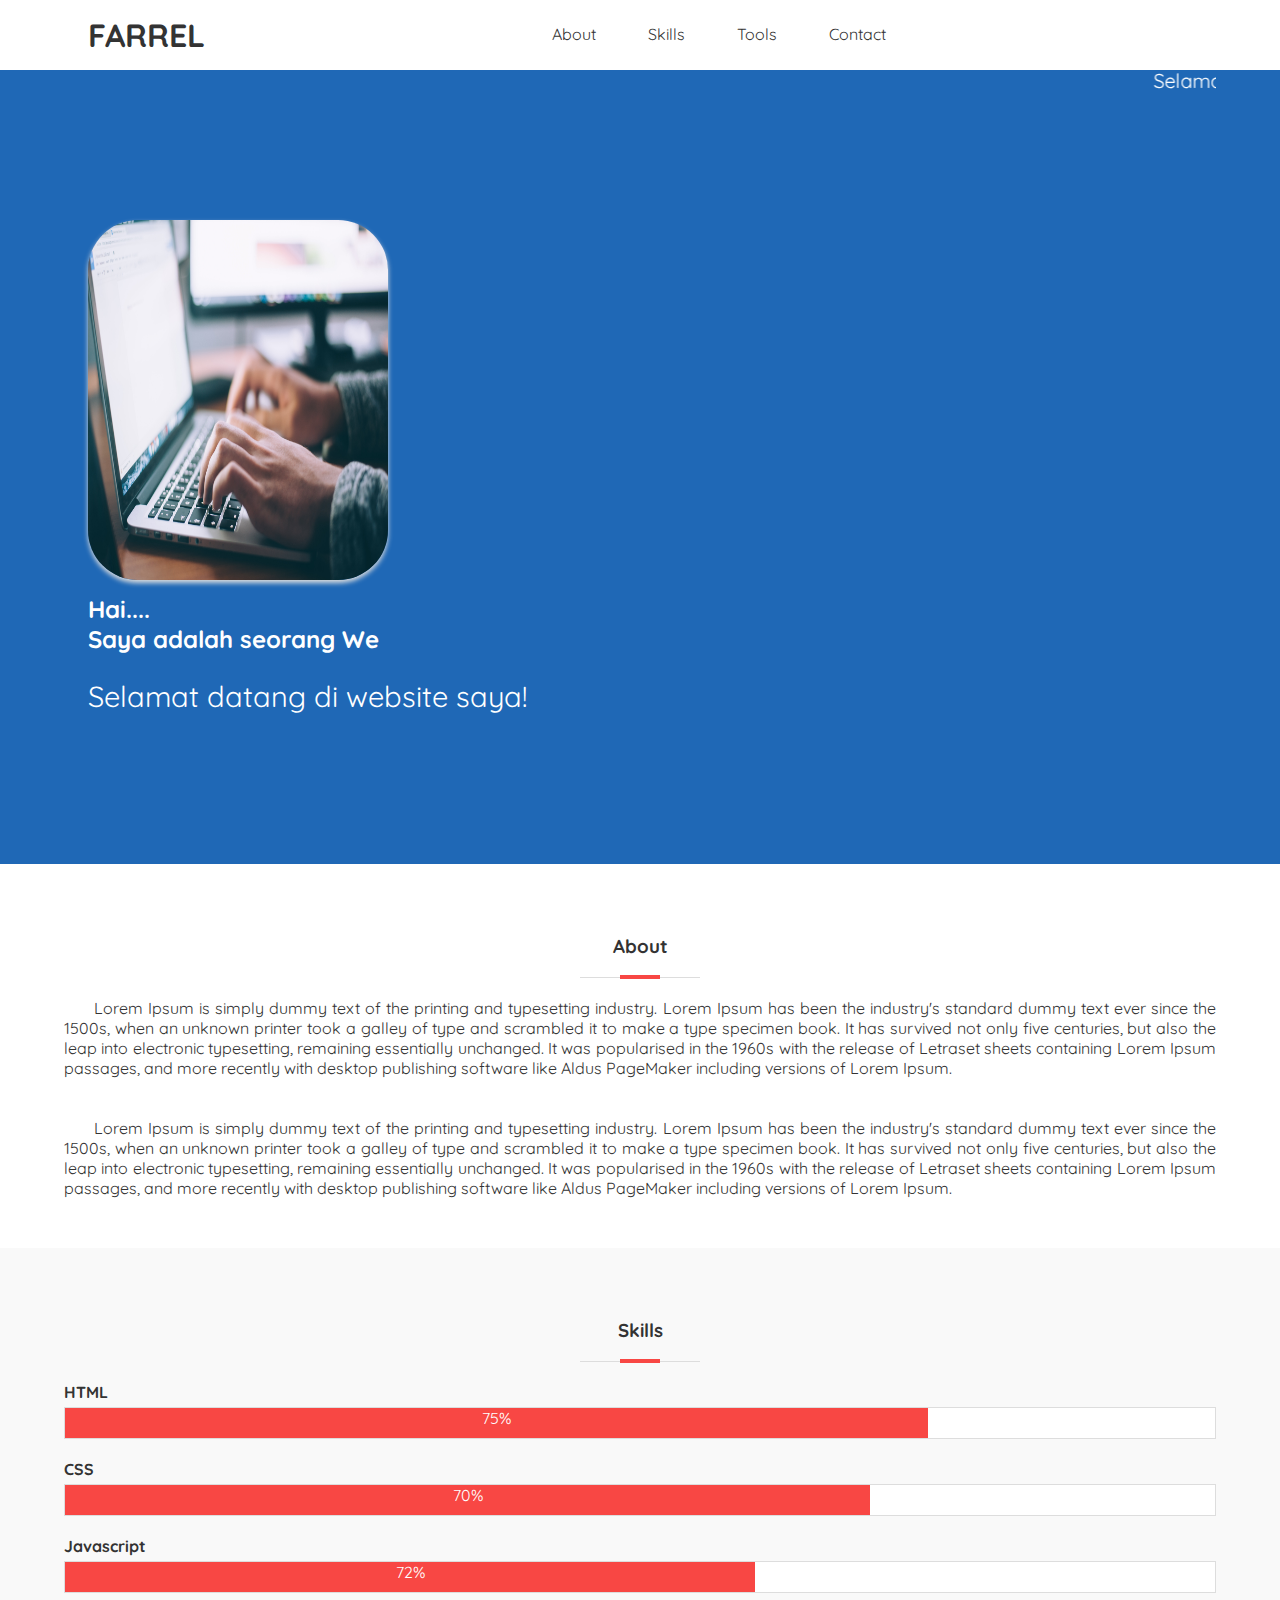
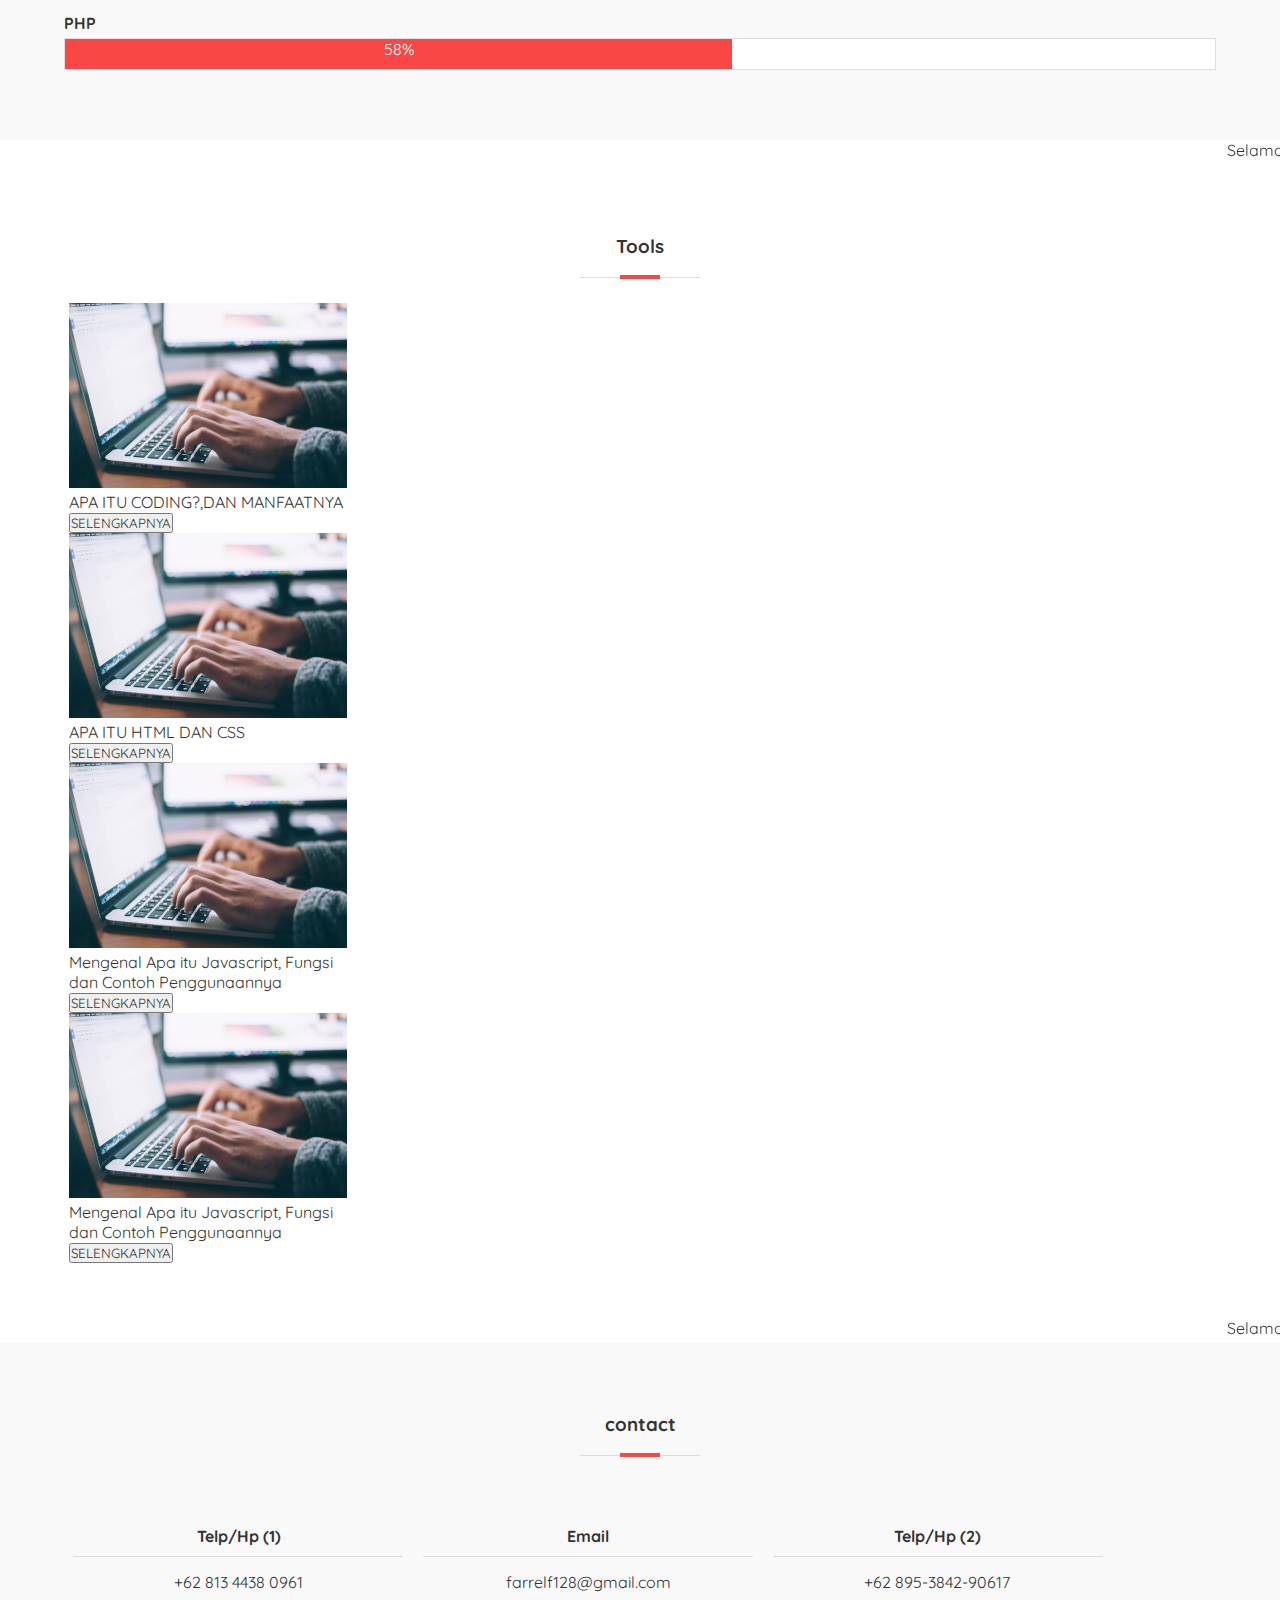
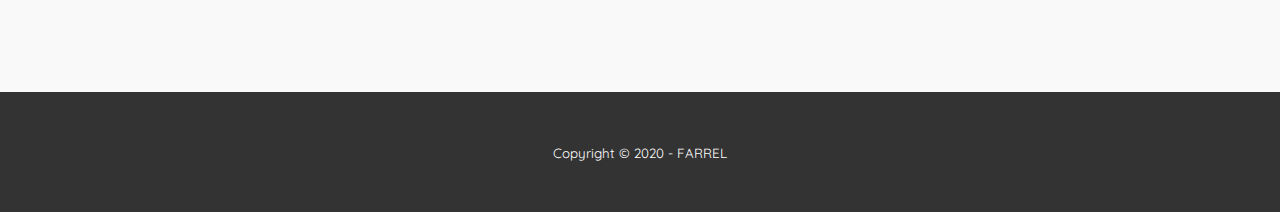
<file: index.html>
<!DOCTYPE html>
<html>
<head>
    <meta charset="utf-8">
    <meta name="viewport" content="widht=device-widht, initial-scale=1">
    <title>Website Sederhana</title>
    <link rel="stylesheet" type="text/css" href="style.css">
    <link href="https://fonts.googleapis.com/css2?family=Quicksand:wght@500&display=swap" rel="stylesheet">
    <link rel="stylesheet" type="text/css" href="https://cdnjs.cloudflare.com/ajax/libs/font-awesome/5.13.0/css/all.min.css">
</head>
<body>

     <!-- sidebar -->
     <input type="checkbox" id="check">
     <div class="sidebar">
         <ul>
            <li><a href="#about">About</a></li>
            <li><a href="#skills">Skills</a></li>
            <li><a href="#tools">Tools</a></li>
            <li><a href="#contact">Contact</a></li>
         </ul>
     </div>

    <!-- bagian header -->
    <header>
        <div class="container">
        <h1><a href="">FARREL<a/></h1>
        <ul>
            <li><a href="#about">About</a></li>
            <li><a href="#skills">Skills</a></li>
            <li><a href="#tools">Tools</a></li>
            <li><a href="#contact">Contact</a></li>
            <marquee>Selamat Datang Di Website Saya</marquee>
        </ul>
    </a>
</h1>
</div>
        <!-- menu mobile -->

        <label for="check" class="mobile-menu"><i class="fas fa-bars fa-2x"></i></label>
    </div>
    </header>
    <!-- bagian banner -->
    <section class="banner">
        <div class="container">
            <div class="banner-left">
            <img src="logoo.jpg" width="360" height="360" />
            <h2>Hai....<br> Saya adalah seorang  <span class="efek-ngetik"></span></h2>
            <p>Selamat datang di website saya!</p>
            </div>
        </div>
    </section>

    <!-- bagian about -->
    <section id="about">
        <div class="container">
            <h3>About</h3>
            <p>Lorem Ipsum is simply dummy text of the printing and typesetting industry. Lorem Ipsum has been the industry's standard dummy text ever since the 1500s, when an unknown printer took a galley of type and scrambled it to make a type specimen book. It has survived not only five centuries, but also the leap into electronic typesetting, remaining essentially unchanged. It was popularised in the 1960s with the release of Letraset sheets containing Lorem Ipsum passages, and more recently with desktop publishing software like Aldus PageMaker including versions of Lorem Ipsum.</p>
            <br>
            <br>
              <p>Lorem Ipsum is simply dummy text of the printing and typesetting industry. Lorem Ipsum has been the industry's standard dummy text ever since the 1500s, when an unknown printer took a galley of type and scrambled it to make a type specimen book. It has survived not only five centuries, but also the leap into electronic typesetting, remaining essentially unchanged. It was popularised in the 1960s with the release of Letraset sheets containing Lorem Ipsum passages, and more recently with desktop publishing software like Aldus PageMaker including versions of Lorem Ipsum.</p>
            
        </div>
     </section>

     <!-- bagian skills -->
     <section id="skills">
        <div class="container">
            <h3>Skills</h3>
            <h4>HTML</h4>
            <div class="bar">
                <span class="nilai html">75%</span>
            </div>

             <h4>CSS</h4>
            <div class="bar">
                <span class="nilai css">70%</span>
            </div>

             <h4>Javascript</h4>
            <div class="bar">
                <span class="nilai js">72%</span>
            </div>

             <h4>PHP</h4>
            <div class="bar">
                <span class="nilai php">58%</span>
            </div>
        </div>
    </section>
 

    <!-- bagian tools -->
     <marquee>Selamat Datang Di Bagian Tools</marquee>
    <section id="tools">
        <div class="container">
            <h3>Tools</h3>
            <div class="col-4">
                 <a href="sc.html" target="_blank">
                 <img src="logoo.jpg">
                 <span>APA ITU CODING?,DAN MANFAATNYA</span>
                 <button>SELENGKAPNYA</button>                
             </a>
                <a href="html&css.html" target="_blank">
                    <img src="logoo.jpg">
                 <span>APA ITU HTML DAN CSS</span>
                 <button>SELENGKAPNYA</button>
                </a>
                 <a href="js.html" target="_blank">
                    <img src="logoo.jpg">
                 <span>Mengenal Apa itu Javascript, Fungsi dan Contoh Penggunaannya</span>
                 <button>SELENGKAPNYA</button>
             </a>
             <a href="js.html" target="_blank">
                    <img src="logoo.jpg">
                 <span>Mengenal Apa itu Javascript, Fungsi dan Contoh Penggunaannya</span>
                 <button>SELENGKAPNYA</button>
             </a>
    </div>
 </div>
</div>
</section>
          <!-- bagian contact -->
          <marquee>Selamat Datang Di Bagian Contact Silahkan Chat Contact Tersebut Jika Ada Ingin Membeli Website</marquee>
          <section id="contact">
        <div class="container">
            <h3>contact</h3>
            <div class="col-3">
            <h4>Telp/Hp (1)</h4>
            <p>+62 813 4438 0961</p>
        </div>

        <div class="col-3">
            <h4>Email</h4>
            <p>farrelf128@gmail.com</p>
        </div>


        <div class="col-3">
            <h4>Telp/Hp (2)</h4>
            <p>+62 895-3842-90617</p>
        </div>
    </div>
</section>

         <!-- bagian footer -->
         <footer>
             <div class="container">
                <small>Copyright &copy; 2020 - FARREL</small>
                 
             </div>
         </footer>

    <script src="script.js"></script>
</body>
</html>
</file>
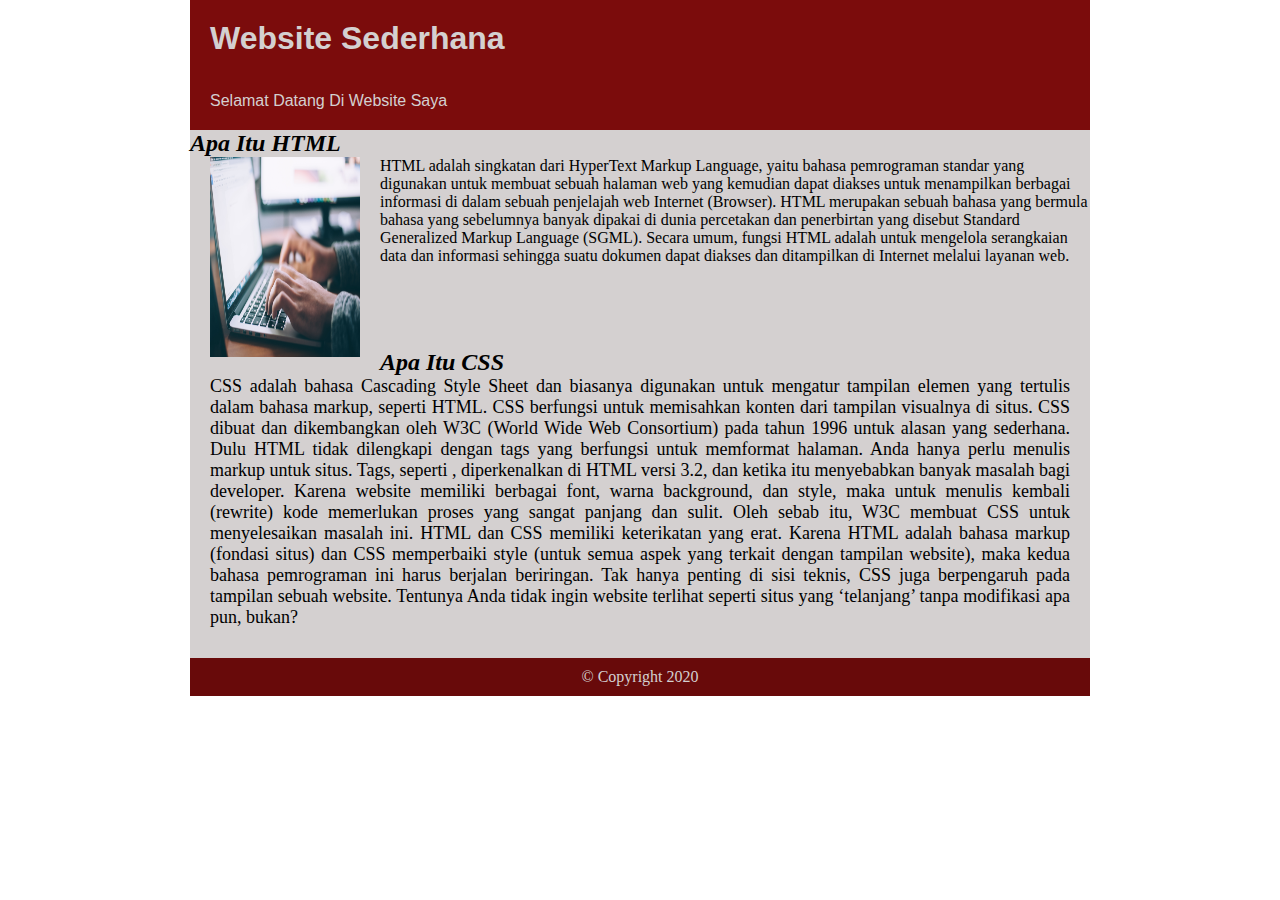
<file: html&css.html>
<!DOCTYPE html>
<html>
<head>
      <title>Membuat Website Sederhana-</title>
      <link rel="stylesheet" type="text/css" href="css.css">
</head>
<body>
      <header>
            <h1>Website Sederhana</h1>
            <p>Selamat Datang Di Website Saya</p>
      </header>
      <article>
            <h2>Apa Itu HTML</h2>
            <img src="logoo.jpg" width="350" height="200">

HTML adalah singkatan dari HyperText Markup Language, yaitu bahasa pemrograman  standar yang digunakan untuk membuat sebuah halaman web yang kemudian dapat diakses untuk menampilkan berbagai informasi di dalam sebuah penjelajah web Internet (Browser).

HTML merupakan sebuah bahasa yang bermula bahasa yang sebelumnya banyak dipakai di dunia percetakan dan penerbirtan yang disebut  Standard Generalized Markup Language (SGML).

Secara umum, fungsi HTML adalah untuk mengelola serangkaian data dan informasi sehingga suatu dokumen dapat diakses dan ditampilkan di Internet melalui layanan web.</p>
<br>
<br>
<br>
            <h2>Apa Itu CSS</h2>
            <p>CSS adalah bahasa Cascading Style Sheet dan biasanya digunakan untuk mengatur tampilan elemen yang tertulis dalam bahasa markup, seperti HTML. CSS berfungsi untuk memisahkan konten dari tampilan visualnya di situs.

CSS dibuat dan dikembangkan oleh W3C (World Wide Web Consortium) pada tahun 1996 untuk alasan yang sederhana. Dulu HTML tidak dilengkapi dengan tags yang berfungsi untuk memformat halaman. Anda hanya perlu menulis markup untuk situs.

Tags, seperti <font>, diperkenalkan di HTML versi 3.2, dan ketika itu menyebabkan banyak masalah bagi developer. Karena website memiliki berbagai font, warna background, dan style, maka untuk menulis kembali (rewrite) kode memerlukan proses yang sangat panjang dan sulit. Oleh sebab itu, W3C membuat CSS untuk menyelesaikan masalah ini.

HTML dan CSS memiliki keterikatan yang erat. Karena HTML adalah bahasa markup (fondasi situs) dan CSS memperbaiki style (untuk semua aspek yang terkait dengan tampilan website), maka kedua bahasa pemrograman ini harus berjalan beriringan.

Tak hanya penting di sisi teknis, CSS juga berpengaruh pada tampilan sebuah website. Tentunya Anda tidak ingin website terlihat seperti situs yang ‘telanjang’ tanpa modifikasi apa pun, bukan?</p>
      </article>
 <footer>
       <p>&copy; Copyright 2020</p>
</body>
</html>
</file>
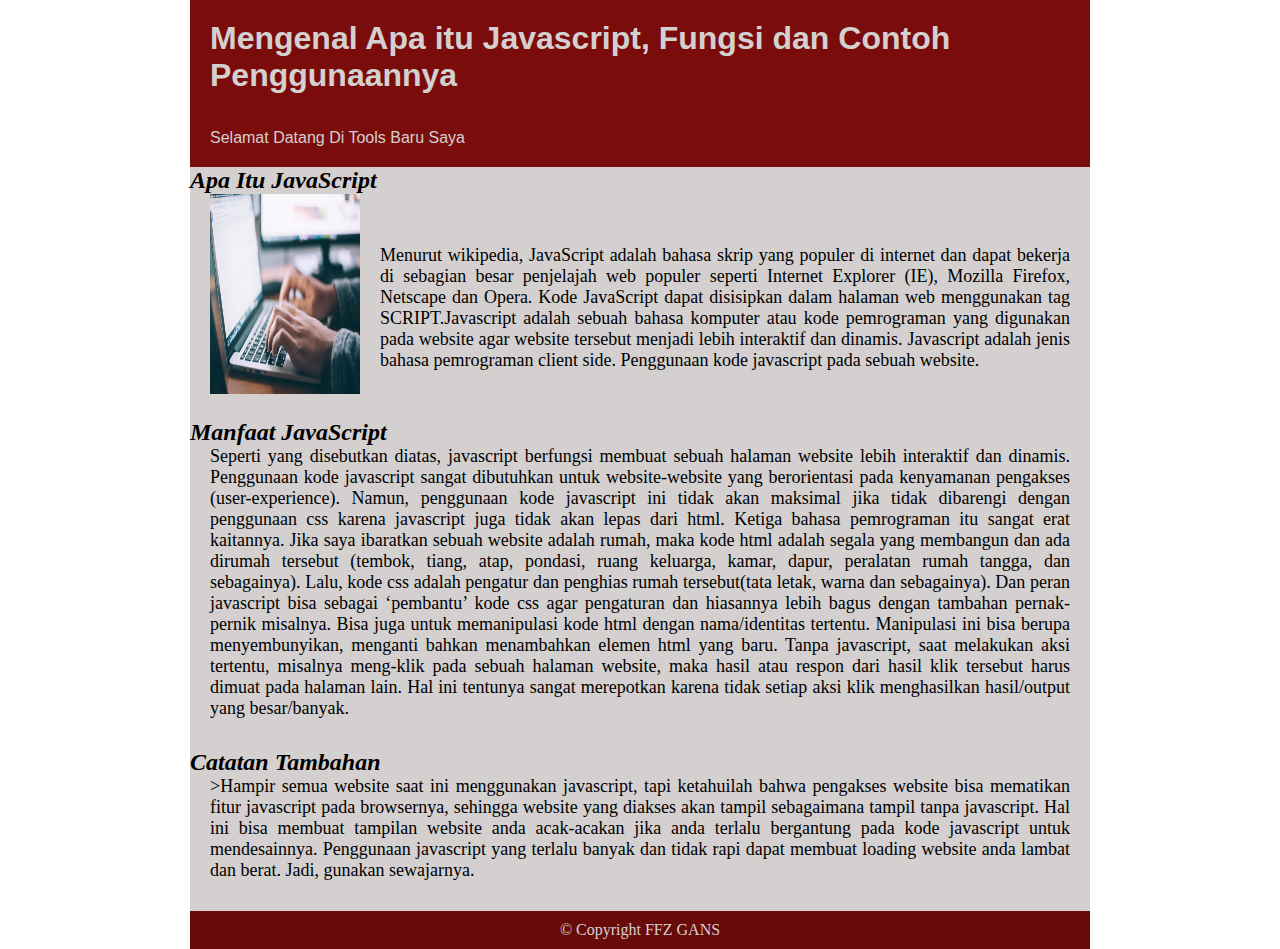
<file: js.html>
<!DOCTYPE html>
<html>
<head>
      <title></title>
      <link rel="stylesheet" type="text/css" href="sc.css">
</head>
<body>
      <header>
            <h1>Mengenal Apa itu Javascript, Fungsi dan Contoh Penggunaannya</h1>
            <p>Selamat Datang Di Tools Baru Saya</p>
      </header>
      <article>
            <h2>Apa Itu JavaScript</h2>
            <img src="logoo.jpg" width="350" height="200">
            <p>&nbsp;&nbsp;&nbsp;&nbsp;</p>  
<p>Menurut wikipedia, JavaScript adalah bahasa skrip yang populer di internet dan dapat bekerja di sebagian besar penjelajah web populer seperti Internet Explorer (IE), Mozilla Firefox, Netscape dan Opera. Kode JavaScript dapat disisipkan dalam halaman web menggunakan tag SCRIPT.Javascript adalah sebuah bahasa komputer atau kode pemrograman yang digunakan pada website agar website tersebut menjadi lebih interaktif dan dinamis. Javascript adalah jenis bahasa pemrograman client side. Penggunaan kode javascript pada sebuah website.</p>
<br>
<h2>Manfaat JavaScript</h2>
<p>Seperti yang disebutkan diatas, javascript berfungsi membuat sebuah halaman website lebih interaktif dan dinamis. Penggunaan kode javascript sangat dibutuhkan untuk website-website yang berorientasi pada kenyamanan pengakses (user-experience). Namun, penggunaan kode javascript ini tidak akan maksimal jika tidak dibarengi dengan penggunaan css karena javascript juga tidak akan lepas dari html.

Ketiga bahasa pemrograman itu sangat erat kaitannya. Jika saya ibaratkan sebuah website adalah rumah, maka kode html adalah segala yang membangun dan ada dirumah tersebut (tembok, tiang, atap, pondasi, ruang keluarga, kamar, dapur, peralatan rumah tangga, dan sebagainya). Lalu, kode css adalah pengatur dan penghias rumah tersebut(tata letak, warna dan sebagainya). Dan peran javascript bisa sebagai ‘pembantu’ kode css agar pengaturan dan hiasannya lebih bagus dengan tambahan pernak-pernik misalnya. Bisa juga untuk memanipulasi kode html dengan nama/identitas tertentu. Manipulasi ini bisa berupa menyembunyikan, menganti bahkan menambahkan elemen html yang baru.

Tanpa javascript, saat melakukan aksi tertentu, misalnya meng-klik pada sebuah halaman website, maka hasil atau respon dari hasil klik tersebut harus dimuat pada halaman lain. Hal ini tentunya sangat merepotkan karena tidak setiap aksi klik menghasilkan hasil/output yang besar/banyak.</p>
<h2>Catatan Tambahan</h2>
<p>>Hampir semua website saat ini menggunakan javascript, tapi ketahuilah bahwa pengakses website bisa mematikan fitur javascript pada browsernya, sehingga website yang diakses akan tampil sebagaimana tampil tanpa javascript. Hal ini bisa membuat tampilan website anda acak-acakan jika anda terlalu bergantung pada kode javascript untuk mendesainnya.
Penggunaan javascript yang terlalu banyak dan tidak rapi dapat membuat loading website anda lambat dan berat. Jadi, gunakan sewajarnya.</p>
      </article>
 <footer>
       <p>&copy; Copyright FFZ GANS</p>
 </footer>
</body>
</html>
</file>
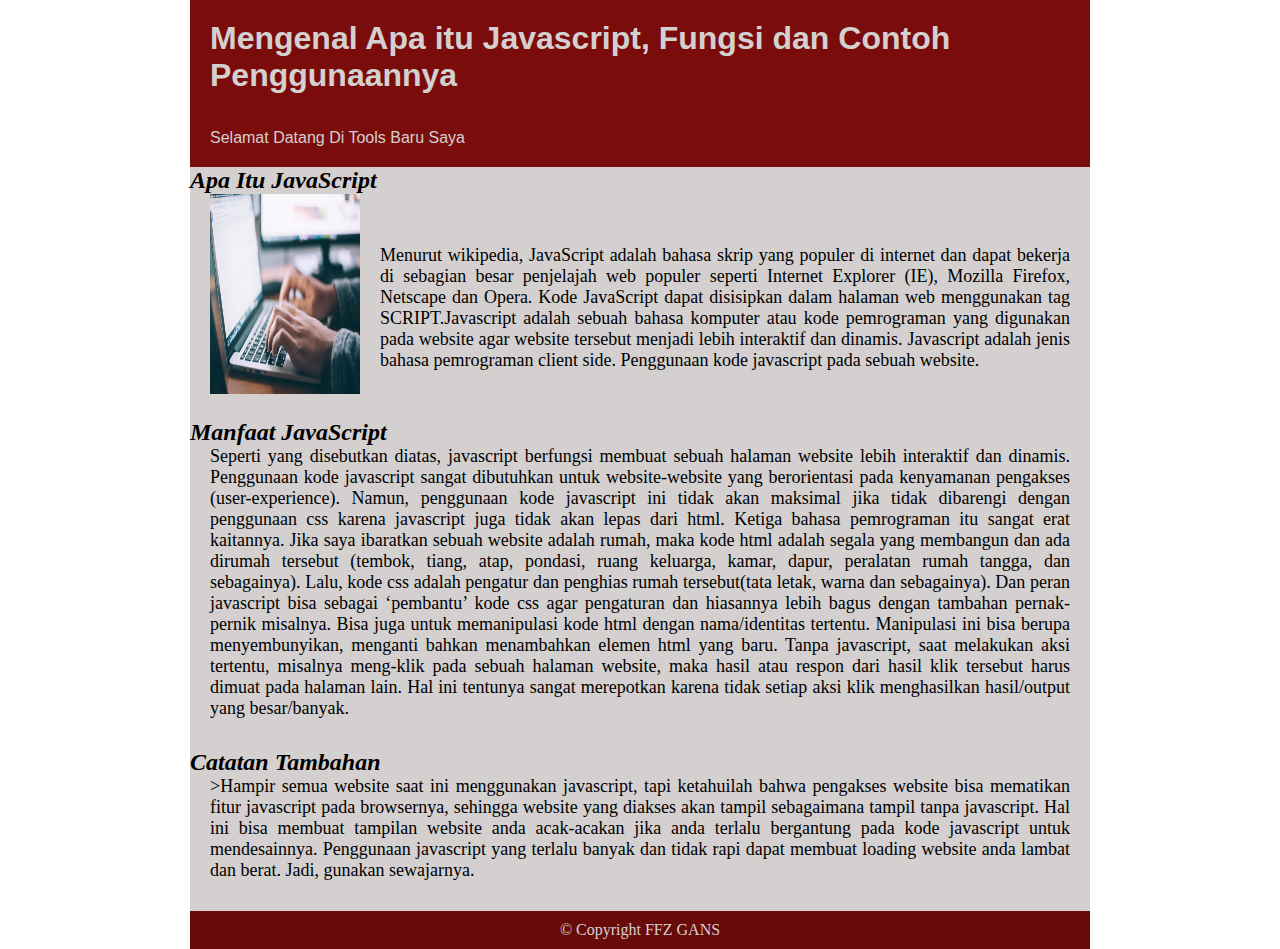
<file: poc.html>
<!DOCTYPE html>
<html>
<head>
      <title></title>
      <link rel="stylesheet" type="text/css" href="js.css">
</head>
<body>
      <header>
            <h1>Mengenal Apa itu Javascript, Fungsi dan Contoh Penggunaannya</h1>
            <p>Selamat Datang Di Tools Baru Saya</p>
      </header>
      <article>
            <h2>Apa Itu JavaScript</h2>
            <img src="logoo.jpg" width="350" height="200">
            <p>&nbsp;&nbsp;&nbsp;&nbsp;</p>  
<p>Menurut wikipedia, JavaScript adalah bahasa skrip yang populer di internet dan dapat bekerja di sebagian besar penjelajah web populer seperti Internet Explorer (IE), Mozilla Firefox, Netscape dan Opera. Kode JavaScript dapat disisipkan dalam halaman web menggunakan tag SCRIPT.Javascript adalah sebuah bahasa komputer atau kode pemrograman yang digunakan pada website agar website tersebut menjadi lebih interaktif dan dinamis. Javascript adalah jenis bahasa pemrograman client side. Penggunaan kode javascript pada sebuah website.</p>
<br>
<h2>Manfaat JavaScript</h2>
<p>Seperti yang disebutkan diatas, javascript berfungsi membuat sebuah halaman website lebih interaktif dan dinamis. Penggunaan kode javascript sangat dibutuhkan untuk website-website yang berorientasi pada kenyamanan pengakses (user-experience). Namun, penggunaan kode javascript ini tidak akan maksimal jika tidak dibarengi dengan penggunaan css karena javascript juga tidak akan lepas dari html.

Ketiga bahasa pemrograman itu sangat erat kaitannya. Jika saya ibaratkan sebuah website adalah rumah, maka kode html adalah segala yang membangun dan ada dirumah tersebut (tembok, tiang, atap, pondasi, ruang keluarga, kamar, dapur, peralatan rumah tangga, dan sebagainya). Lalu, kode css adalah pengatur dan penghias rumah tersebut(tata letak, warna dan sebagainya). Dan peran javascript bisa sebagai ‘pembantu’ kode css agar pengaturan dan hiasannya lebih bagus dengan tambahan pernak-pernik misalnya. Bisa juga untuk memanipulasi kode html dengan nama/identitas tertentu. Manipulasi ini bisa berupa menyembunyikan, menganti bahkan menambahkan elemen html yang baru.

Tanpa javascript, saat melakukan aksi tertentu, misalnya meng-klik pada sebuah halaman website, maka hasil atau respon dari hasil klik tersebut harus dimuat pada halaman lain. Hal ini tentunya sangat merepotkan karena tidak setiap aksi klik menghasilkan hasil/output yang besar/banyak.</p>
<h2>Catatan Tambahan</h2>
<p>>Hampir semua website saat ini menggunakan javascript, tapi ketahuilah bahwa pengakses website bisa mematikan fitur javascript pada browsernya, sehingga website yang diakses akan tampil sebagaimana tampil tanpa javascript. Hal ini bisa membuat tampilan website anda acak-acakan jika anda terlalu bergantung pada kode javascript untuk mendesainnya.
Penggunaan javascript yang terlalu banyak dan tidak rapi dapat membuat loading website anda lambat dan berat. Jadi, gunakan sewajarnya.</p>
      </article>
 <footer>
       <p>&copy; Copyright FFZ GANS</p>
 </footer>
</body>
</html>
</file>
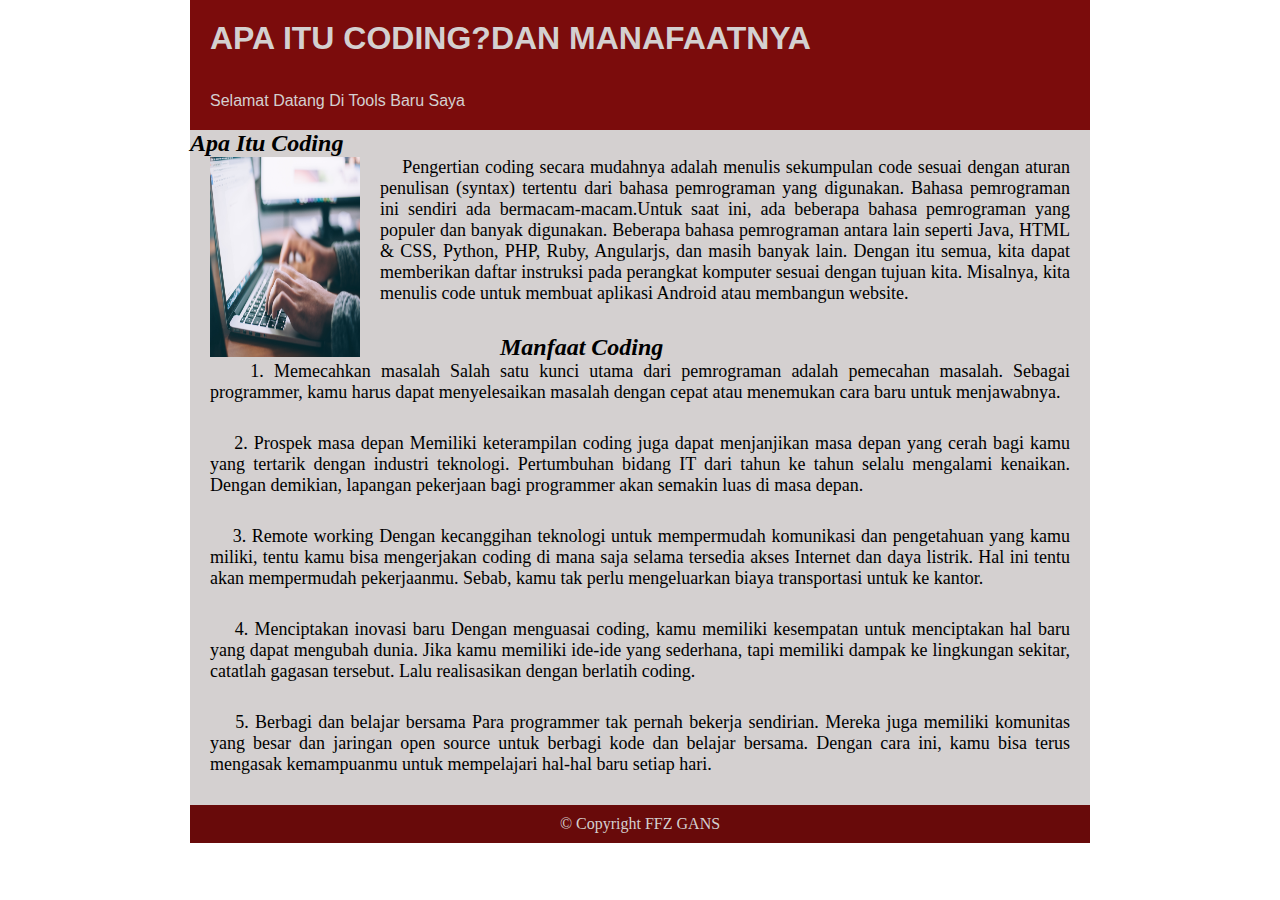
<file: sc.html>
<!DOCTYPE html>
<html>
<head>
      <title>APA ITU CODING?DAN MANAFAATNYA</title>
      <link rel="stylesheet" type="text/css" href="sc.css">
</head>
<body>
      <header>
            <h1>APA ITU CODING?DAN MANAFAATNYA</h1>
            <p>Selamat Datang Di Tools Baru Saya</p>
      </header>
      <article>
            <h2>Apa Itu Coding</h2>
            <img src="logoo.jpg" width="350" height="200">
            <p>&nbsp;&nbsp;&nbsp;&nbsp;Pengertian coding secara mudahnya adalah menulis sekumpulan code sesuai dengan aturan penulisan (syntax) tertentu dari bahasa pemrograman yang digunakan. Bahasa pemrograman ini sendiri ada bermacam-macam.Untuk saat ini, ada beberapa bahasa pemrograman yang populer dan banyak digunakan. Beberapa bahasa pemrograman antara lain seperti Java, HTML & CSS, Python, PHP, Ruby, Angularjs, dan masih banyak lain. Dengan itu semua, kita dapat memberikan daftar instruksi pada perangkat komputer sesuai dengan tujuan kita. Misalnya, kita menulis code untuk membuat aplikasi Android atau membangun website.</p>  

 <h2>&nbsp;&nbsp;&nbsp;&nbsp;&nbsp;&nbsp;&nbsp;&nbsp;&nbsp;&nbsp;&nbsp;&nbsp;&nbsp;&nbsp;&nbsp;&nbsp;&nbsp;&nbsp;&nbsp;&nbsp;Manfaat Coding</h2>

            <p>&nbsp;&nbsp;&nbsp;&nbsp;1. Memecahkan masalah
Salah satu kunci utama dari pemrograman adalah pemecahan masalah. Sebagai programmer, kamu harus dapat menyelesaikan masalah dengan cepat atau menemukan cara baru untuk menjawabnya.</p>

<p>&nbsp;&nbsp;&nbsp;&nbsp;2. Prospek masa depan
Memiliki keterampilan coding juga dapat menjanjikan masa depan yang cerah bagi kamu yang tertarik dengan industri teknologi. Pertumbuhan bidang IT dari tahun ke tahun selalu mengalami kenaikan. Dengan demikian, lapangan pekerjaan bagi programmer akan semakin luas di masa depan.</p>

<p>&nbsp;&nbsp;&nbsp;&nbsp;3. Remote working
Dengan kecanggihan teknologi untuk mempermudah komunikasi dan pengetahuan yang kamu miliki, tentu kamu bisa mengerjakan coding di mana saja selama tersedia akses Internet dan daya listrik. Hal ini tentu akan mempermudah pekerjaanmu. Sebab, kamu tak perlu mengeluarkan biaya transportasi untuk ke kantor.</p>

<p>&nbsp;&nbsp;&nbsp;&nbsp;4. Menciptakan inovasi baru
Dengan menguasai coding, kamu memiliki kesempatan untuk menciptakan hal baru yang dapat mengubah dunia. Jika kamu memiliki ide-ide yang sederhana, tapi memiliki dampak ke lingkungan sekitar, catatlah gagasan tersebut. Lalu realisasikan dengan berlatih coding.</p>

<p>&nbsp;&nbsp;&nbsp;&nbsp;5. Berbagi dan belajar bersama
Para programmer tak pernah bekerja sendirian. Mereka juga memiliki komunitas yang besar dan jaringan open source untuk berbagi kode dan belajar bersama. Dengan cara ini, kamu bisa terus mengasak kemampuanmu untuk mempelajari hal-hal baru setiap hari.</p>
      </article>
 <footer>
       <p>&copy; Copyright FFZ GANS</p>
 </footer>
</body>
</html>
</file>
<file: style.css>
* {
	padding:0;
	margin:0;
	font-family: 'Quicksand', sans-serif;
	color: #333;
}
header {
	height:70px;
}
header h1 {
	display: inline-block;
	float: left;
	padding:15px 24px;
	text-transform: uppercase;
}
header h1 a {
	transition: .3s;
}
header h1 a:hover {
	color: #F84744
}
header ul {
	float: right;
}
header ul li {
	padding:24px;
	display: inline-block;
}
a {
	text-decoration: none;
}
header ul li a {
	transition: .3s;
}
header ul li:hover {
     color: #F84744;
}
a {
	text-decoration: none;
}
header marquee {
	font-size: 20px;
	color: #fff;
}
.container {
	width:90%;
	margin:0 auto;
}
.container::after {
	content: '';
	display: block;
	clear: both;
}
.mobile-menu{
	float: right;
	display: none;
	padding:18px;
}
.mobile-menu:hover {
	cursor: pointer;
}
#check {
	display: none;
}
.sidebar {
	position: fixed;
	top: 0;
	bottom: 0;
	left: -300px;
	width:300px;
	background-color: rgba(16, 47, 80, .9);
	transition: .3s;
	z-index: 9999;
}
.sidebar ul li a {
	color: #fff;
}
.sidebar ul li {
	padding:24px;
	transition: .3s;
	transition-property: background-color;
}
.sidebar ul li:hover{
	background-color: #F84744
}
#check:checked ~ .sidebar {
	left: 0;
}
.banner {
	background-color: #1F68B6;
	padding:150px 0;
}
section {
	padding:50px 0;
}
.banner img {
	width: 300px;
	border-radius: 50px;
	box-shadow: 0 3px 5px #ddd;
	margin-bottom: 10px;
}
.banner h2,
.banner p,
.banner span {
	color: #fff;
}
.banner h2 {
	margin-bottom:24px;
}
.banner p {
	font-size: 29px;
}
.banner-left{
	padding-left: 24px;
}
section h3 {
	padding-bottom: 20px;
	text-align: center;
	margin:20px;
	position: relative;
}
section h3::before {
	content:'';
	display: block;
	position: absolute;
	bottom: 0;
	width:120px;
	height:1px;
	background-color: #ddd;
	left: calc(50% - 60px);
}
section h3::after {
	content:'';
	display: block;
	position: absolute;
	bottom: -1px;
	width:40px;
	height:4px;
	background-color: #F84744;
	left: calc(50% - 20px);
}
#about p {
	text-align: justify;
	text-indent: 30px;
	line-height: 25px
	margin-bottom: 15px;
}
#skills,
#contact {
	background-color: #f9f9f9;
}
#skills .bar {
	height: 30px;
	background-color: #fff;
	border:1px solid #ddd;
	margin: 5px 0 20px 0;
}
.bar .nilai {
	height:30px;
	background-color: #F84744;
	display: inline-block;
	color: #fff;
	text-align: center;
	text-align: center;
}
.css {
	width: 70%;
}
.js {
	width: 60%;
}
.php {
	width: 58%;
}
.html {
	width: 75%;
}
.col-4 {
	width:25%;
	box-sizing: border-box;
	padding:5px;
    float: left;
}
.col-3{
	width: 30.33%;
	box-sizing: border-box;
	float: left;
	text-align: center;
	padding:50px 10px;
}
.col-3 h4 {
	padding-bottom: 10px;
	border-bottom: 1px solid #ddd;
	margin-bottom: 15px
}
.col-4 img {
	width:100%;
}
footer {
	background-color: #333;
	padding:50px;
	text-align: center;
}
footer small {
	color: #fff;
}
html {
	scroll-behavior: smooth;
}
@media (max-width: 768px){
	.mobile-menu{
		display: block;
	}
	header ul{
		display: none;
	}

}
aside {
	font-size: 25px;
	color: #fff;
}
</file>
<file: css.css>
*{padding: 0px; margin: 0px;}

body {width: 900px; margin: auto;}

header {background-color: #7b0c0c; font-family: verdana, arial, arial black;}
header h1 {color: #d4d0d0; padding: 20px; padding-bottom: 15px}
header p {color: #d4d0d0; padding: 20px; padding-top: 0px:}

article {background-color: #d4d0d0; }
article h2 {font-family: verdana; font-style: italic;}
article img {float: left; width: 150px;margin: 0px 20px 0px 20px; }
article p {padding-bottom: 30px; font-size: 18px; text-align: justify; padding-left: 20px; padding-right: 20px; }

footer {background-color: #680a0a;}
footer p {text-align: center;color: #d4d0d0; padding: 10px }
</file>
<file: sc.css>
*{padding: 0px; margin: 0px;}

body {width: 900px; margin: auto;}

header {background-color: #7b0c0c; font-family: verdana, arial, arial black;}
header h1 {color: #d4d0d0; padding: 20px; padding-bottom: 15px}
header p {color: #d4d0d0; padding: 20px; padding-top: 0px:}

article {background-color: #d4d0d0; }
article h2 {font-family: verdana; font-style: italic;}
article img {float: left; width: 150px;margin: 0px 20px 0px 20px; }
article p {padding-bottom: 30px; font-size: 18px; text-align: justify; padding-left: 20px; padding-right: 20px; }

footer {background-color: #680a0a;}
footer p {text-align: center;color: #d4d0d0; padding: 10px }
</file>
<file: js.css>
*{padding: 0px; margin: 0px;}

body {width: 900px; margin: auto;}

header {background-color: #7b0c0c; font-family: verdana, arial, arial black;}
header h1 {color: #d4d0d0; padding: 20px; padding-bottom: 15px}
header p {color: #d4d0d0; padding: 20px; padding-top: 0px:}

article {background-color: #d4d0d0; }
article h2 {font-family: verdana; font-style: italic;}
article img {float: left; width: 150px;margin: 0px 20px 0px 20px; }
article p {padding-bottom: 30px; font-size: 18px; text-align: justify; padding-left: 20px; padding-right: 20px; }

footer {background-color: #680a0a;}
footer p {text-align: center;color: #d4d0d0; padding: 10px }
</file>
